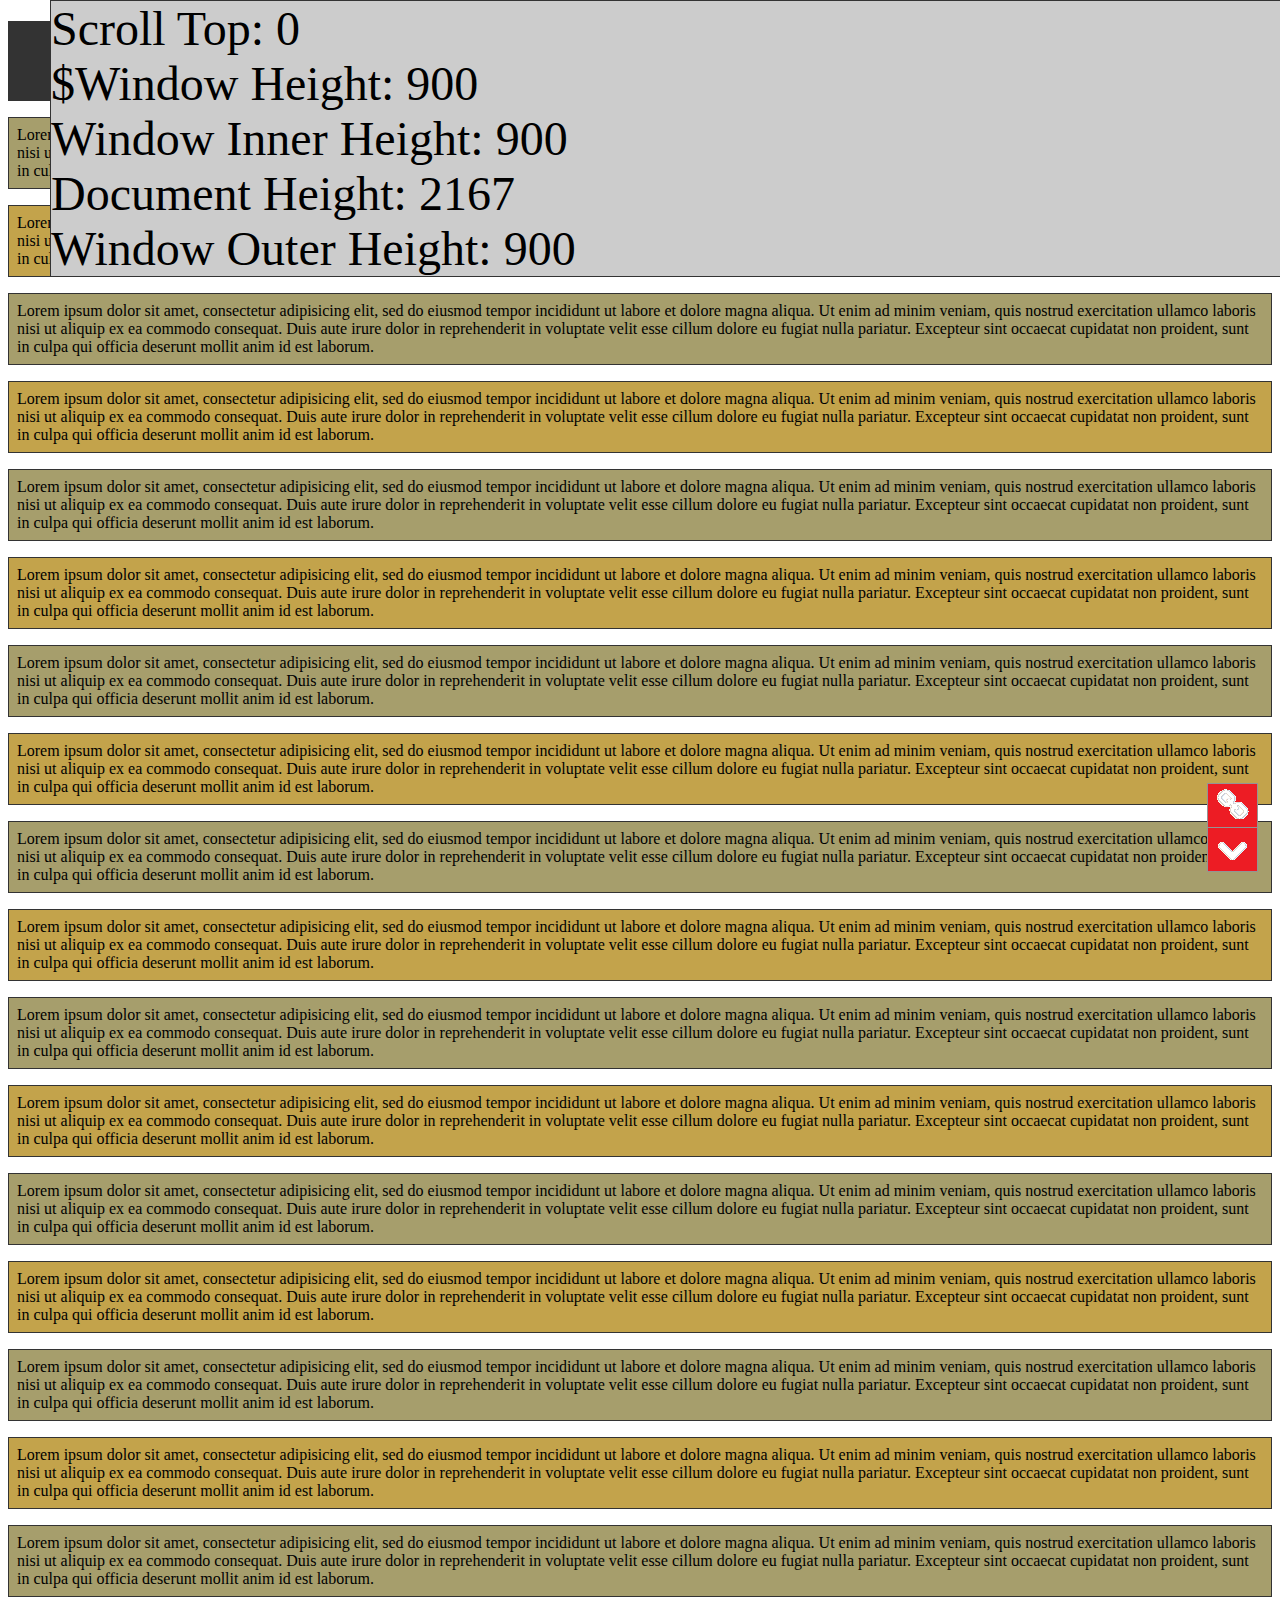
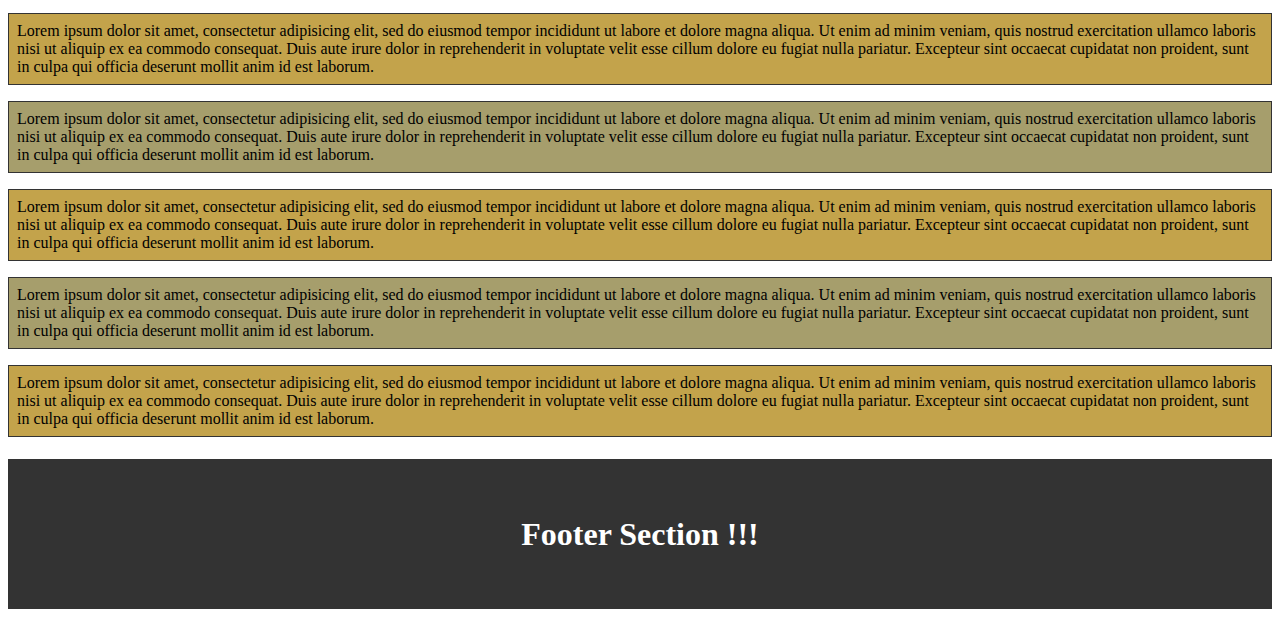
<file: index.html>
<!--
To change this template, choose Tools | Templates
and open the template in the editor.
-->
<!DOCTYPE html>
<html>
	<head>
		<title>Scroll Navigation to Top and Bottom</title>
		<meta http-equiv="Content-Type" content="text/html; charset=UTF-8">
		<script src="js/jquery.min.js"></script>
		<script src="js/jquery.totop.js"></script>
		<link rel="stylesheet" href="css/totop.css">
	</head>
	<body>
		<header><h1>Header Section !!!</h1></header>
		<p>Lorem ipsum dolor sit amet, consectetur adipisicing elit, sed do eiusmod tempor incididunt ut labore et dolore magna aliqua. Ut enim ad minim veniam, quis nostrud exercitation ullamco laboris nisi ut aliquip ex ea commodo consequat. Duis aute irure dolor in reprehenderit in voluptate velit esse cillum dolore eu fugiat nulla pariatur. Excepteur sint occaecat cupidatat non proident, sunt in culpa qui officia deserunt mollit anim id est laborum.</p>
		<p>Lorem ipsum dolor sit amet, consectetur adipisicing elit, sed do eiusmod tempor incididunt ut labore et dolore magna aliqua. Ut enim ad minim veniam, quis nostrud exercitation ullamco laboris nisi ut aliquip ex ea commodo consequat. Duis aute irure dolor in reprehenderit in voluptate velit esse cillum dolore eu fugiat nulla pariatur. Excepteur sint occaecat cupidatat non proident, sunt in culpa qui officia deserunt mollit anim id est laborum.</p>
		<p>Lorem ipsum dolor sit amet, consectetur adipisicing elit, sed do eiusmod tempor incididunt ut labore et dolore magna aliqua. Ut enim ad minim veniam, quis nostrud exercitation ullamco laboris nisi ut aliquip ex ea commodo consequat. Duis aute irure dolor in reprehenderit in voluptate velit esse cillum dolore eu fugiat nulla pariatur. Excepteur sint occaecat cupidatat non proident, sunt in culpa qui officia deserunt mollit anim id est laborum.</p>
		<p>Lorem ipsum dolor sit amet, consectetur adipisicing elit, sed do eiusmod tempor incididunt ut labore et dolore magna aliqua. Ut enim ad minim veniam, quis nostrud exercitation ullamco laboris nisi ut aliquip ex ea commodo consequat. Duis aute irure dolor in reprehenderit in voluptate velit esse cillum dolore eu fugiat nulla pariatur. Excepteur sint occaecat cupidatat non proident, sunt in culpa qui officia deserunt mollit anim id est laborum.</p>
		<p>Lorem ipsum dolor sit amet, consectetur adipisicing elit, sed do eiusmod tempor incididunt ut labore et dolore magna aliqua. Ut enim ad minim veniam, quis nostrud exercitation ullamco laboris nisi ut aliquip ex ea commodo consequat. Duis aute irure dolor in reprehenderit in voluptate velit esse cillum dolore eu fugiat nulla pariatur. Excepteur sint occaecat cupidatat non proident, sunt in culpa qui officia deserunt mollit anim id est laborum.</p>
		<p>Lorem ipsum dolor sit amet, consectetur adipisicing elit, sed do eiusmod tempor incididunt ut labore et dolore magna aliqua. Ut enim ad minim veniam, quis nostrud exercitation ullamco laboris nisi ut aliquip ex ea commodo consequat. Duis aute irure dolor in reprehenderit in voluptate velit esse cillum dolore eu fugiat nulla pariatur. Excepteur sint occaecat cupidatat non proident, sunt in culpa qui officia deserunt mollit anim id est laborum.</p>
		<p>Lorem ipsum dolor sit amet, consectetur adipisicing elit, sed do eiusmod tempor incididunt ut labore et dolore magna aliqua. Ut enim ad minim veniam, quis nostrud exercitation ullamco laboris nisi ut aliquip ex ea commodo consequat. Duis aute irure dolor in reprehenderit in voluptate velit esse cillum dolore eu fugiat nulla pariatur. Excepteur sint occaecat cupidatat non proident, sunt in culpa qui officia deserunt mollit anim id est laborum.</p>
		<p>Lorem ipsum dolor sit amet, consectetur adipisicing elit, sed do eiusmod tempor incididunt ut labore et dolore magna aliqua. Ut enim ad minim veniam, quis nostrud exercitation ullamco laboris nisi ut aliquip ex ea commodo consequat. Duis aute irure dolor in reprehenderit in voluptate velit esse cillum dolore eu fugiat nulla pariatur. Excepteur sint occaecat cupidatat non proident, sunt in culpa qui officia deserunt mollit anim id est laborum.</p>
		<p>Lorem ipsum dolor sit amet, consectetur adipisicing elit, sed do eiusmod tempor incididunt ut labore et dolore magna aliqua. Ut enim ad minim veniam, quis nostrud exercitation ullamco laboris nisi ut aliquip ex ea commodo consequat. Duis aute irure dolor in reprehenderit in voluptate velit esse cillum dolore eu fugiat nulla pariatur. Excepteur sint occaecat cupidatat non proident, sunt in culpa qui officia deserunt mollit anim id est laborum.</p>
		<p>Lorem ipsum dolor sit amet, consectetur adipisicing elit, sed do eiusmod tempor incididunt ut labore et dolore magna aliqua. Ut enim ad minim veniam, quis nostrud exercitation ullamco laboris nisi ut aliquip ex ea commodo consequat. Duis aute irure dolor in reprehenderit in voluptate velit esse cillum dolore eu fugiat nulla pariatur. Excepteur sint occaecat cupidatat non proident, sunt in culpa qui officia deserunt mollit anim id est laborum.</p>
		<p>Lorem ipsum dolor sit amet, consectetur adipisicing elit, sed do eiusmod tempor incididunt ut labore et dolore magna aliqua. Ut enim ad minim veniam, quis nostrud exercitation ullamco laboris nisi ut aliquip ex ea commodo consequat. Duis aute irure dolor in reprehenderit in voluptate velit esse cillum dolore eu fugiat nulla pariatur. Excepteur sint occaecat cupidatat non proident, sunt in culpa qui officia deserunt mollit anim id est laborum.</p>
		<p>Lorem ipsum dolor sit amet, consectetur adipisicing elit, sed do eiusmod tempor incididunt ut labore et dolore magna aliqua. Ut enim ad minim veniam, quis nostrud exercitation ullamco laboris nisi ut aliquip ex ea commodo consequat. Duis aute irure dolor in reprehenderit in voluptate velit esse cillum dolore eu fugiat nulla pariatur. Excepteur sint occaecat cupidatat non proident, sunt in culpa qui officia deserunt mollit anim id est laborum.</p>
		<p>Lorem ipsum dolor sit amet, consectetur adipisicing elit, sed do eiusmod tempor incididunt ut labore et dolore magna aliqua. Ut enim ad minim veniam, quis nostrud exercitation ullamco laboris nisi ut aliquip ex ea commodo consequat. Duis aute irure dolor in reprehenderit in voluptate velit esse cillum dolore eu fugiat nulla pariatur. Excepteur sint occaecat cupidatat non proident, sunt in culpa qui officia deserunt mollit anim id est laborum.</p>
		<p>Lorem ipsum dolor sit amet, consectetur adipisicing elit, sed do eiusmod tempor incididunt ut labore et dolore magna aliqua. Ut enim ad minim veniam, quis nostrud exercitation ullamco laboris nisi ut aliquip ex ea commodo consequat. Duis aute irure dolor in reprehenderit in voluptate velit esse cillum dolore eu fugiat nulla pariatur. Excepteur sint occaecat cupidatat non proident, sunt in culpa qui officia deserunt mollit anim id est laborum.</p>
		<p>Lorem ipsum dolor sit amet, consectetur adipisicing elit, sed do eiusmod tempor incididunt ut labore et dolore magna aliqua. Ut enim ad minim veniam, quis nostrud exercitation ullamco laboris nisi ut aliquip ex ea commodo consequat. Duis aute irure dolor in reprehenderit in voluptate velit esse cillum dolore eu fugiat nulla pariatur. Excepteur sint occaecat cupidatat non proident, sunt in culpa qui officia deserunt mollit anim id est laborum.</p>
		<p>Lorem ipsum dolor sit amet, consectetur adipisicing elit, sed do eiusmod tempor incididunt ut labore et dolore magna aliqua. Ut enim ad minim veniam, quis nostrud exercitation ullamco laboris nisi ut aliquip ex ea commodo consequat. Duis aute irure dolor in reprehenderit in voluptate velit esse cillum dolore eu fugiat nulla pariatur. Excepteur sint occaecat cupidatat non proident, sunt in culpa qui officia deserunt mollit anim id est laborum.</p>
		<p>Lorem ipsum dolor sit amet, consectetur adipisicing elit, sed do eiusmod tempor incididunt ut labore et dolore magna aliqua. Ut enim ad minim veniam, quis nostrud exercitation ullamco laboris nisi ut aliquip ex ea commodo consequat. Duis aute irure dolor in reprehenderit in voluptate velit esse cillum dolore eu fugiat nulla pariatur. Excepteur sint occaecat cupidatat non proident, sunt in culpa qui officia deserunt mollit anim id est laborum.</p>
		<p>Lorem ipsum dolor sit amet, consectetur adipisicing elit, sed do eiusmod tempor incididunt ut labore et dolore magna aliqua. Ut enim ad minim veniam, quis nostrud exercitation ullamco laboris nisi ut aliquip ex ea commodo consequat. Duis aute irure dolor in reprehenderit in voluptate velit esse cillum dolore eu fugiat nulla pariatur. Excepteur sint occaecat cupidatat non proident, sunt in culpa qui officia deserunt mollit anim id est laborum.</p>
		<p>Lorem ipsum dolor sit amet, consectetur adipisicing elit, sed do eiusmod tempor incididunt ut labore et dolore magna aliqua. Ut enim ad minim veniam, quis nostrud exercitation ullamco laboris nisi ut aliquip ex ea commodo consequat. Duis aute irure dolor in reprehenderit in voluptate velit esse cillum dolore eu fugiat nulla pariatur. Excepteur sint occaecat cupidatat non proident, sunt in culpa qui officia deserunt mollit anim id est laborum.</p>
		<p>Lorem ipsum dolor sit amet, consectetur adipisicing elit, sed do eiusmod tempor incididunt ut labore et dolore magna aliqua. Ut enim ad minim veniam, quis nostrud exercitation ullamco laboris nisi ut aliquip ex ea commodo consequat. Duis aute irure dolor in reprehenderit in voluptate velit esse cillum dolore eu fugiat nulla pariatur. Excepteur sint occaecat cupidatat non proident, sunt in culpa qui officia deserunt mollit anim id est laborum.</p>
		<p>Lorem ipsum dolor sit amet, consectetur adipisicing elit, sed do eiusmod tempor incididunt ut labore et dolore magna aliqua. Ut enim ad minim veniam, quis nostrud exercitation ullamco laboris nisi ut aliquip ex ea commodo consequat. Duis aute irure dolor in reprehenderit in voluptate velit esse cillum dolore eu fugiat nulla pariatur. Excepteur sint occaecat cupidatat non proident, sunt in culpa qui officia deserunt mollit anim id est laborum.</p>
		<p>Lorem ipsum dolor sit amet, consectetur adipisicing elit, sed do eiusmod tempor incididunt ut labore et dolore magna aliqua. Ut enim ad minim veniam, quis nostrud exercitation ullamco laboris nisi ut aliquip ex ea commodo consequat. Duis aute irure dolor in reprehenderit in voluptate velit esse cillum dolore eu fugiat nulla pariatur. Excepteur sint occaecat cupidatat non proident, sunt in culpa qui officia deserunt mollit anim id est laborum.</p>
		<div style="position: fixed;top:0;left:50px;background:#ccc;border:1px solid #333;width:100%;font-size:48px;">
			<div >Scroll Top: <span id="scrollTopValue"></span></div>
			<div >$Window Height: <span id="DallerwindowHeight"></span></div>
			<div >Window Inner Height: <span id="windowInnerHeight"></span></div>
			<div >Document Height: <span id="documentHeight"></span></div>
			<div >Window Outer Height: <span id="windowOuterHeight"></span></div>
			
		</div>
		<footer><h1>Footer Section !!!</h1></footer>
		<div id="totopscroller">
		</div>
		<script>
			$(function(){
				$('#totopscroller').totopscroller({link:'http://google.com'});
			})
		</script>
	</body>
</html>
</file>
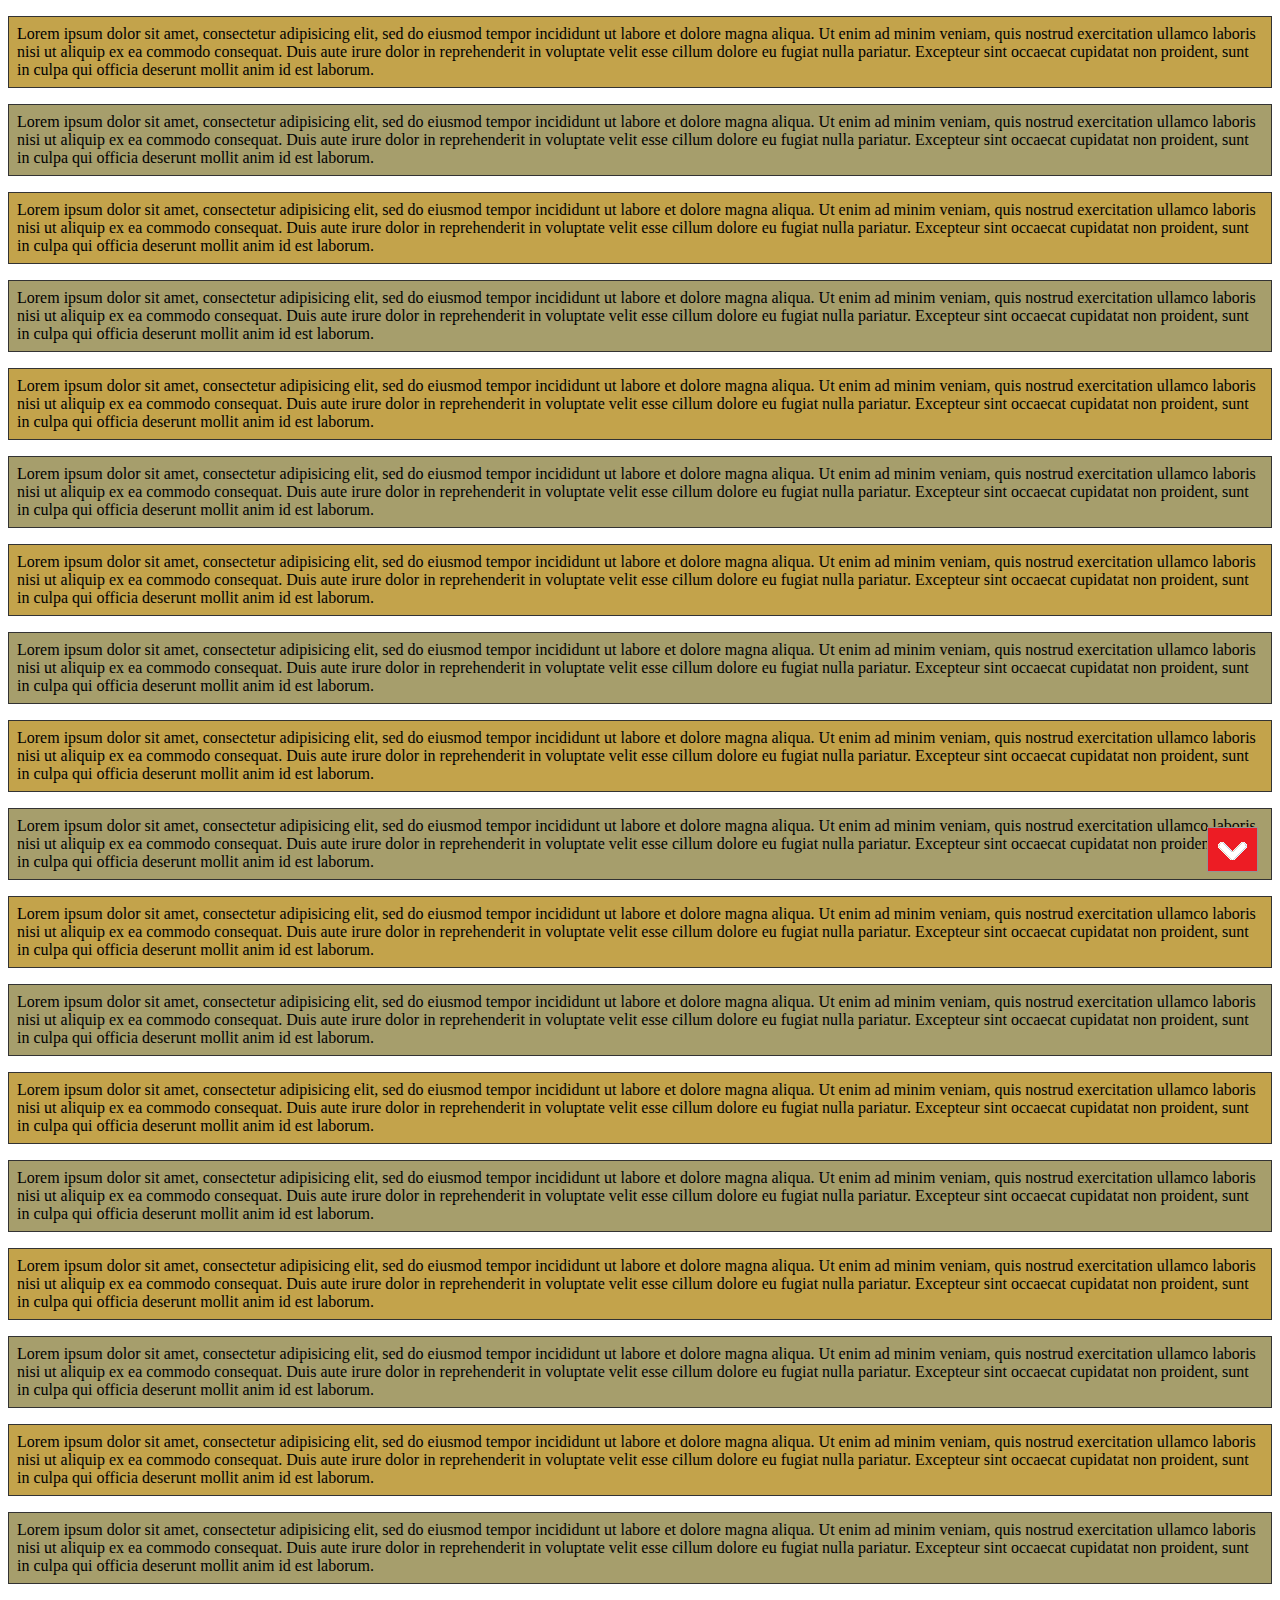
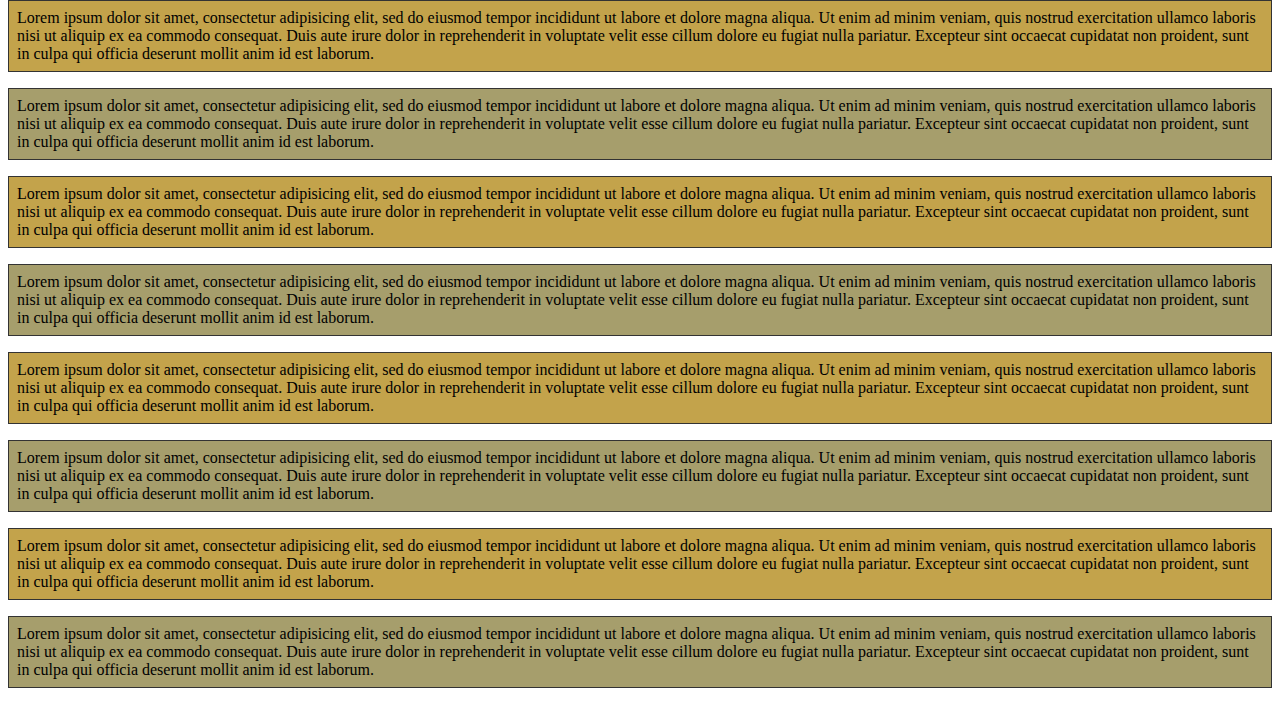
<file: example.html>
<!--
To change this template, choose Tools | Templates
and open the template in the editor.
-->
<!DOCTYPE html>
<html>
	<head>
		<title></title>
		<meta http-equiv="Content-Type" content="text/html; charset=UTF-8">
		<script src="js/jquery.min.js"></script>
		<script src="js/totop.js"></script>
		<link rel="stylesheet" href="css/totop.css">
	</head>
	<body>
		<p>Lorem ipsum dolor sit amet, consectetur adipisicing elit, sed do eiusmod tempor incididunt ut labore et dolore magna aliqua. Ut enim ad minim veniam, quis nostrud exercitation ullamco laboris nisi ut aliquip ex ea commodo consequat. Duis aute irure dolor in reprehenderit in voluptate velit esse cillum dolore eu fugiat nulla pariatur. Excepteur sint occaecat cupidatat non proident, sunt in culpa qui officia deserunt mollit anim id est laborum.</p>
		<p>Lorem ipsum dolor sit amet, consectetur adipisicing elit, sed do eiusmod tempor incididunt ut labore et dolore magna aliqua. Ut enim ad minim veniam, quis nostrud exercitation ullamco laboris nisi ut aliquip ex ea commodo consequat. Duis aute irure dolor in reprehenderit in voluptate velit esse cillum dolore eu fugiat nulla pariatur. Excepteur sint occaecat cupidatat non proident, sunt in culpa qui officia deserunt mollit anim id est laborum.</p>
		<p>Lorem ipsum dolor sit amet, consectetur adipisicing elit, sed do eiusmod tempor incididunt ut labore et dolore magna aliqua. Ut enim ad minim veniam, quis nostrud exercitation ullamco laboris nisi ut aliquip ex ea commodo consequat. Duis aute irure dolor in reprehenderit in voluptate velit esse cillum dolore eu fugiat nulla pariatur. Excepteur sint occaecat cupidatat non proident, sunt in culpa qui officia deserunt mollit anim id est laborum.</p>
		<p>Lorem ipsum dolor sit amet, consectetur adipisicing elit, sed do eiusmod tempor incididunt ut labore et dolore magna aliqua. Ut enim ad minim veniam, quis nostrud exercitation ullamco laboris nisi ut aliquip ex ea commodo consequat. Duis aute irure dolor in reprehenderit in voluptate velit esse cillum dolore eu fugiat nulla pariatur. Excepteur sint occaecat cupidatat non proident, sunt in culpa qui officia deserunt mollit anim id est laborum.</p>
		<p>Lorem ipsum dolor sit amet, consectetur adipisicing elit, sed do eiusmod tempor incididunt ut labore et dolore magna aliqua. Ut enim ad minim veniam, quis nostrud exercitation ullamco laboris nisi ut aliquip ex ea commodo consequat. Duis aute irure dolor in reprehenderit in voluptate velit esse cillum dolore eu fugiat nulla pariatur. Excepteur sint occaecat cupidatat non proident, sunt in culpa qui officia deserunt mollit anim id est laborum.</p>
		<p>Lorem ipsum dolor sit amet, consectetur adipisicing elit, sed do eiusmod tempor incididunt ut labore et dolore magna aliqua. Ut enim ad minim veniam, quis nostrud exercitation ullamco laboris nisi ut aliquip ex ea commodo consequat. Duis aute irure dolor in reprehenderit in voluptate velit esse cillum dolore eu fugiat nulla pariatur. Excepteur sint occaecat cupidatat non proident, sunt in culpa qui officia deserunt mollit anim id est laborum.</p>
		<p>Lorem ipsum dolor sit amet, consectetur adipisicing elit, sed do eiusmod tempor incididunt ut labore et dolore magna aliqua. Ut enim ad minim veniam, quis nostrud exercitation ullamco laboris nisi ut aliquip ex ea commodo consequat. Duis aute irure dolor in reprehenderit in voluptate velit esse cillum dolore eu fugiat nulla pariatur. Excepteur sint occaecat cupidatat non proident, sunt in culpa qui officia deserunt mollit anim id est laborum.</p>
		<p>Lorem ipsum dolor sit amet, consectetur adipisicing elit, sed do eiusmod tempor incididunt ut labore et dolore magna aliqua. Ut enim ad minim veniam, quis nostrud exercitation ullamco laboris nisi ut aliquip ex ea commodo consequat. Duis aute irure dolor in reprehenderit in voluptate velit esse cillum dolore eu fugiat nulla pariatur. Excepteur sint occaecat cupidatat non proident, sunt in culpa qui officia deserunt mollit anim id est laborum.</p>
		<p>Lorem ipsum dolor sit amet, consectetur adipisicing elit, sed do eiusmod tempor incididunt ut labore et dolore magna aliqua. Ut enim ad minim veniam, quis nostrud exercitation ullamco laboris nisi ut aliquip ex ea commodo consequat. Duis aute irure dolor in reprehenderit in voluptate velit esse cillum dolore eu fugiat nulla pariatur. Excepteur sint occaecat cupidatat non proident, sunt in culpa qui officia deserunt mollit anim id est laborum.</p>
		<p id="section_10">Lorem ipsum dolor sit amet, consectetur adipisicing elit, sed do eiusmod tempor incididunt ut labore et dolore magna aliqua. Ut enim ad minim veniam, quis nostrud exercitation ullamco laboris nisi ut aliquip ex ea commodo consequat. Duis aute irure dolor in reprehenderit in voluptate velit esse cillum dolore eu fugiat nulla pariatur. Excepteur sint occaecat cupidatat non proident, sunt in culpa qui officia deserunt mollit anim id est laborum.</p>
		<p>Lorem ipsum dolor sit amet, consectetur adipisicing elit, sed do eiusmod tempor incididunt ut labore et dolore magna aliqua. Ut enim ad minim veniam, quis nostrud exercitation ullamco laboris nisi ut aliquip ex ea commodo consequat. Duis aute irure dolor in reprehenderit in voluptate velit esse cillum dolore eu fugiat nulla pariatur. Excepteur sint occaecat cupidatat non proident, sunt in culpa qui officia deserunt mollit anim id est laborum.</p>
		<p>Lorem ipsum dolor sit amet, consectetur adipisicing elit, sed do eiusmod tempor incididunt ut labore et dolore magna aliqua. Ut enim ad minim veniam, quis nostrud exercitation ullamco laboris nisi ut aliquip ex ea commodo consequat. Duis aute irure dolor in reprehenderit in voluptate velit esse cillum dolore eu fugiat nulla pariatur. Excepteur sint occaecat cupidatat non proident, sunt in culpa qui officia deserunt mollit anim id est laborum.</p>
		<p>Lorem ipsum dolor sit amet, consectetur adipisicing elit, sed do eiusmod tempor incididunt ut labore et dolore magna aliqua. Ut enim ad minim veniam, quis nostrud exercitation ullamco laboris nisi ut aliquip ex ea commodo consequat. Duis aute irure dolor in reprehenderit in voluptate velit esse cillum dolore eu fugiat nulla pariatur. Excepteur sint occaecat cupidatat non proident, sunt in culpa qui officia deserunt mollit anim id est laborum.</p>
		<p>Lorem ipsum dolor sit amet, consectetur adipisicing elit, sed do eiusmod tempor incididunt ut labore et dolore magna aliqua. Ut enim ad minim veniam, quis nostrud exercitation ullamco laboris nisi ut aliquip ex ea commodo consequat. Duis aute irure dolor in reprehenderit in voluptate velit esse cillum dolore eu fugiat nulla pariatur. Excepteur sint occaecat cupidatat non proident, sunt in culpa qui officia deserunt mollit anim id est laborum.</p>
		<p>Lorem ipsum dolor sit amet, consectetur adipisicing elit, sed do eiusmod tempor incididunt ut labore et dolore magna aliqua. Ut enim ad minim veniam, quis nostrud exercitation ullamco laboris nisi ut aliquip ex ea commodo consequat. Duis aute irure dolor in reprehenderit in voluptate velit esse cillum dolore eu fugiat nulla pariatur. Excepteur sint occaecat cupidatat non proident, sunt in culpa qui officia deserunt mollit anim id est laborum.</p>
		<p>Lorem ipsum dolor sit amet, consectetur adipisicing elit, sed do eiusmod tempor incididunt ut labore et dolore magna aliqua. Ut enim ad minim veniam, quis nostrud exercitation ullamco laboris nisi ut aliquip ex ea commodo consequat. Duis aute irure dolor in reprehenderit in voluptate velit esse cillum dolore eu fugiat nulla pariatur. Excepteur sint occaecat cupidatat non proident, sunt in culpa qui officia deserunt mollit anim id est laborum.</p>
		<p>Lorem ipsum dolor sit amet, consectetur adipisicing elit, sed do eiusmod tempor incididunt ut labore et dolore magna aliqua. Ut enim ad minim veniam, quis nostrud exercitation ullamco laboris nisi ut aliquip ex ea commodo consequat. Duis aute irure dolor in reprehenderit in voluptate velit esse cillum dolore eu fugiat nulla pariatur. Excepteur sint occaecat cupidatat non proident, sunt in culpa qui officia deserunt mollit anim id est laborum.</p>
		<p id="section_18">Lorem ipsum dolor sit amet, consectetur adipisicing elit, sed do eiusmod tempor incididunt ut labore et dolore magna aliqua. Ut enim ad minim veniam, quis nostrud exercitation ullamco laboris nisi ut aliquip ex ea commodo consequat. Duis aute irure dolor in reprehenderit in voluptate velit esse cillum dolore eu fugiat nulla pariatur. Excepteur sint occaecat cupidatat non proident, sunt in culpa qui officia deserunt mollit anim id est laborum.</p>
		<p>Lorem ipsum dolor sit amet, consectetur adipisicing elit, sed do eiusmod tempor incididunt ut labore et dolore magna aliqua. Ut enim ad minim veniam, quis nostrud exercitation ullamco laboris nisi ut aliquip ex ea commodo consequat. Duis aute irure dolor in reprehenderit in voluptate velit esse cillum dolore eu fugiat nulla pariatur. Excepteur sint occaecat cupidatat non proident, sunt in culpa qui officia deserunt mollit anim id est laborum.</p>
		<p>Lorem ipsum dolor sit amet, consectetur adipisicing elit, sed do eiusmod tempor incididunt ut labore et dolore magna aliqua. Ut enim ad minim veniam, quis nostrud exercitation ullamco laboris nisi ut aliquip ex ea commodo consequat. Duis aute irure dolor in reprehenderit in voluptate velit esse cillum dolore eu fugiat nulla pariatur. Excepteur sint occaecat cupidatat non proident, sunt in culpa qui officia deserunt mollit anim id est laborum.</p>
		<p>Lorem ipsum dolor sit amet, consectetur adipisicing elit, sed do eiusmod tempor incididunt ut labore et dolore magna aliqua. Ut enim ad minim veniam, quis nostrud exercitation ullamco laboris nisi ut aliquip ex ea commodo consequat. Duis aute irure dolor in reprehenderit in voluptate velit esse cillum dolore eu fugiat nulla pariatur. Excepteur sint occaecat cupidatat non proident, sunt in culpa qui officia deserunt mollit anim id est laborum.</p>
		<p>Lorem ipsum dolor sit amet, consectetur adipisicing elit, sed do eiusmod tempor incididunt ut labore et dolore magna aliqua. Ut enim ad minim veniam, quis nostrud exercitation ullamco laboris nisi ut aliquip ex ea commodo consequat. Duis aute irure dolor in reprehenderit in voluptate velit esse cillum dolore eu fugiat nulla pariatur. Excepteur sint occaecat cupidatat non proident, sunt in culpa qui officia deserunt mollit anim id est laborum.</p>
		<p>Lorem ipsum dolor sit amet, consectetur adipisicing elit, sed do eiusmod tempor incididunt ut labore et dolore magna aliqua. Ut enim ad minim veniam, quis nostrud exercitation ullamco laboris nisi ut aliquip ex ea commodo consequat. Duis aute irure dolor in reprehenderit in voluptate velit esse cillum dolore eu fugiat nulla pariatur. Excepteur sint occaecat cupidatat non proident, sunt in culpa qui officia deserunt mollit anim id est laborum.</p>
		<p>Lorem ipsum dolor sit amet, consectetur adipisicing elit, sed do eiusmod tempor incididunt ut labore et dolore magna aliqua. Ut enim ad minim veniam, quis nostrud exercitation ullamco laboris nisi ut aliquip ex ea commodo consequat. Duis aute irure dolor in reprehenderit in voluptate velit esse cillum dolore eu fugiat nulla pariatur. Excepteur sint occaecat cupidatat non proident, sunt in culpa qui officia deserunt mollit anim id est laborum.</p>
		<p>Lorem ipsum dolor sit amet, consectetur adipisicing elit, sed do eiusmod tempor incididunt ut labore et dolore magna aliqua. Ut enim ad minim veniam, quis nostrud exercitation ullamco laboris nisi ut aliquip ex ea commodo consequat. Duis aute irure dolor in reprehenderit in voluptate velit esse cillum dolore eu fugiat nulla pariatur. Excepteur sint occaecat cupidatat non proident, sunt in culpa qui officia deserunt mollit anim id est laborum.</p>
		<p>Lorem ipsum dolor sit amet, consectetur adipisicing elit, sed do eiusmod tempor incididunt ut labore et dolore magna aliqua. Ut enim ad minim veniam, quis nostrud exercitation ullamco laboris nisi ut aliquip ex ea commodo consequat. Duis aute irure dolor in reprehenderit in voluptate velit esse cillum dolore eu fugiat nulla pariatur. Excepteur sint occaecat cupidatat non proident, sunt in culpa qui officia deserunt mollit anim id est laborum.</p>
		<!--<div style="position: fixed;top:0;left:50px;background:#ccc;border:1px solid #333;">
			<div >Scroll Top: <span id="scrollTopValue"></span></div>
			<div >$Window Height: <span id="DallerwindowHeight"></span></div>
			<div >Window Inner Height: <span id="windowInnerHeight"></span></div>
			<div >Document Height: <span id="documentHeight"></span></div>
			<div >Window Outer Height: <span id="windowOuterHeight"></span></div>
			
		</div>-->
		<div id="totopscroller">
		</div>
		<script>
			$(function(){
				$('#totopscroller').totopscroller(
					{
					marginFromBottom: 50, // set margin bottom space for mobile device
					scrollMovementPercentage: 25, //scroll movement percentage based on the document height
					directTopBottomMovement: false // true/false, direct navigation flag for scrolling to top to bottom and vice versa
				});
			})
		</script>
	</body>
</html>
</file>
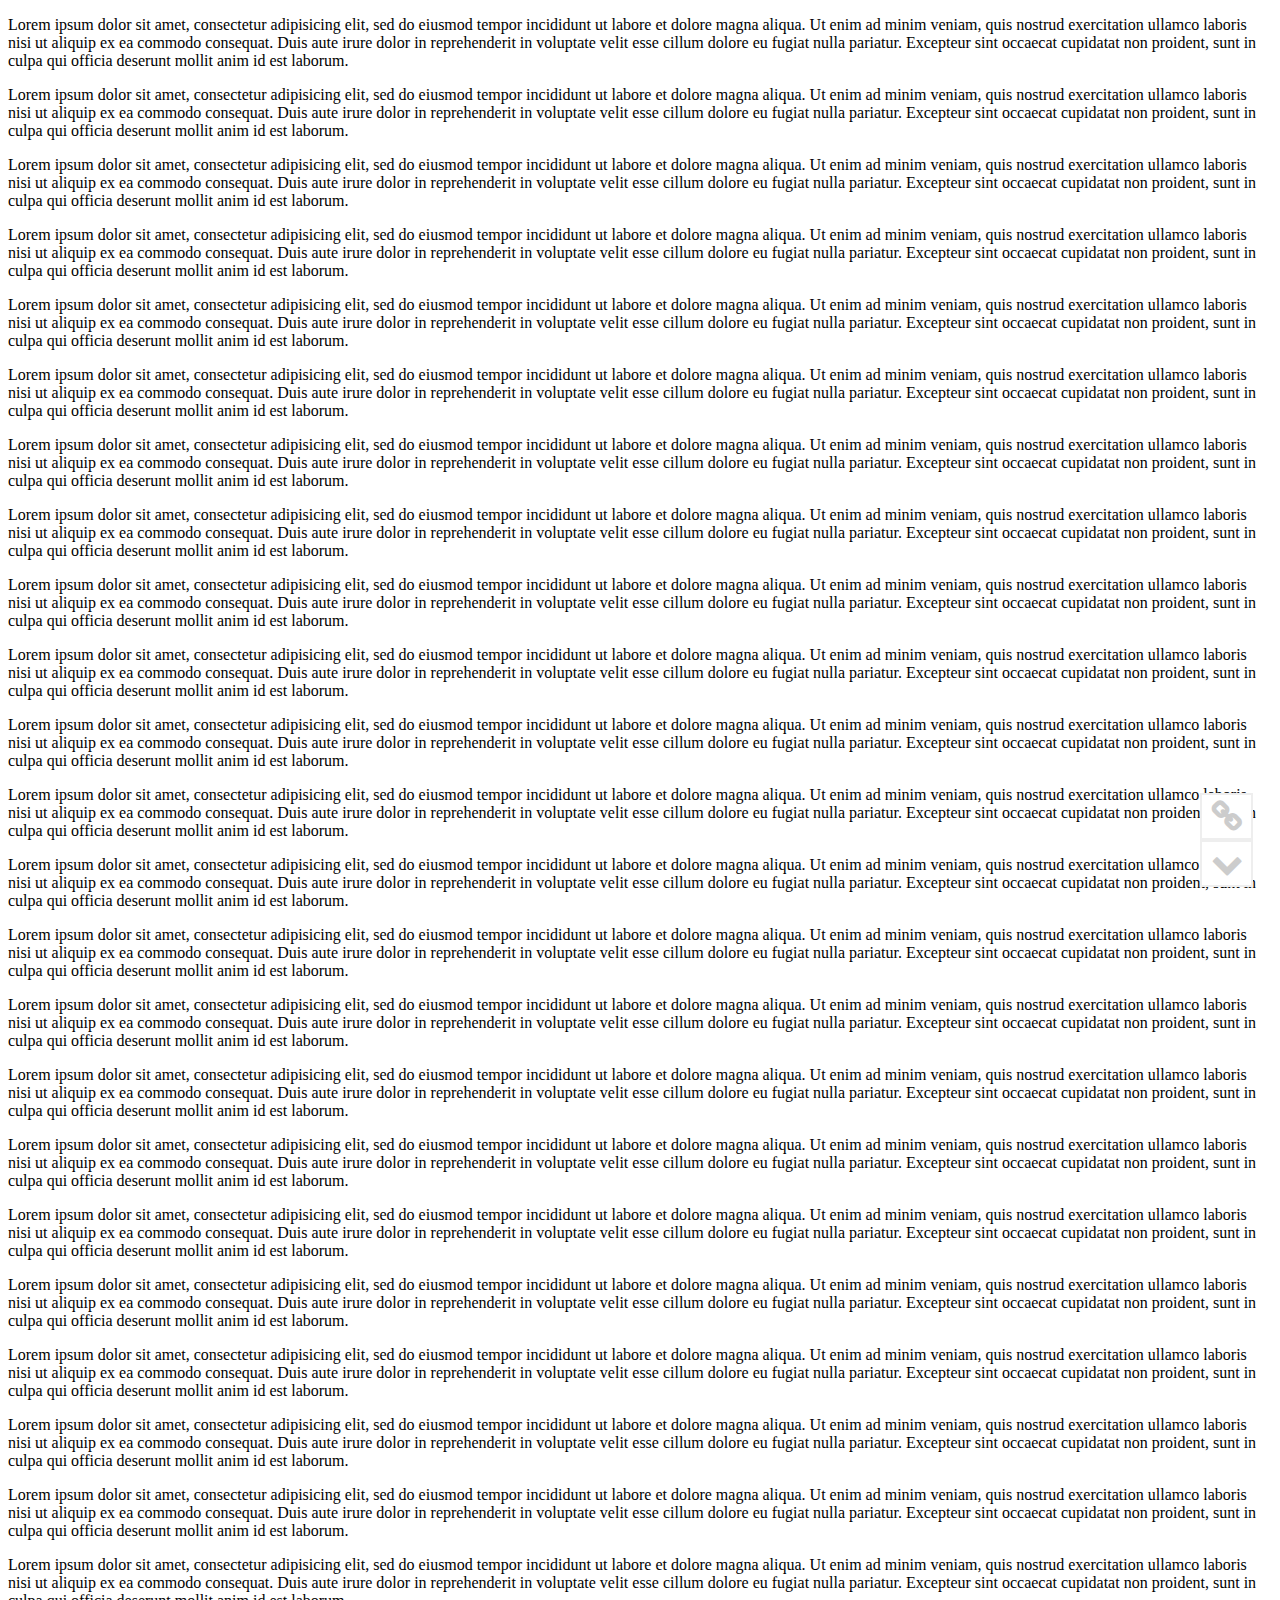
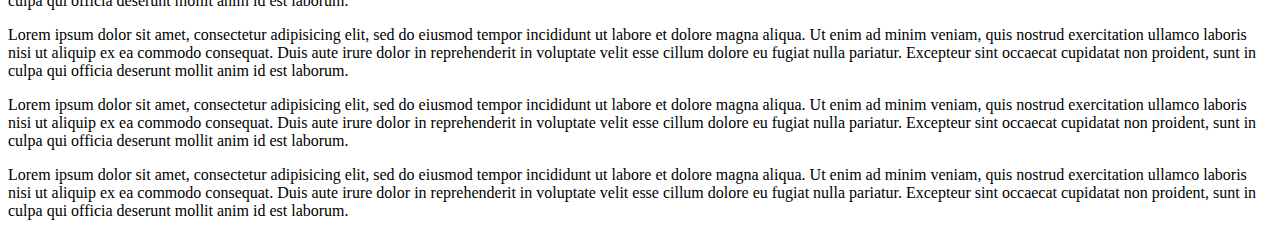
<file: exampleFA.html>
<!--
To change this template, choose Tools | Templates
and open the template in the editor.
-->
<!DOCTYPE html>
<html>
	<head>
		<title></title>
		<meta http-equiv="Content-Type" content="text/html; charset=UTF-8">
		<script src="http://ajax.googleapis.com/ajax/libs/jquery/1.10.2/jquery.min.js"></script>
		<script src="js/jquery.totop.js"></script>
		<link rel="stylesheet" href="css/totopFA.css">
		<link href="http://netdna.bootstrapcdn.com/font-awesome/4.0.3/css/font-awesome.css" rel="stylesheet">

	</head>
	<body>
		<p>Lorem ipsum dolor sit amet, consectetur adipisicing elit, sed do eiusmod tempor incididunt ut labore et dolore magna aliqua. Ut enim ad minim veniam, quis nostrud exercitation ullamco laboris nisi ut aliquip ex ea commodo consequat. Duis aute irure dolor in reprehenderit in voluptate velit esse cillum dolore eu fugiat nulla pariatur. Excepteur sint occaecat cupidatat non proident, sunt in culpa qui officia deserunt mollit anim id est laborum.</p>
		<p>Lorem ipsum dolor sit amet, consectetur adipisicing elit, sed do eiusmod tempor incididunt ut labore et dolore magna aliqua. Ut enim ad minim veniam, quis nostrud exercitation ullamco laboris nisi ut aliquip ex ea commodo consequat. Duis aute irure dolor in reprehenderit in voluptate velit esse cillum dolore eu fugiat nulla pariatur. Excepteur sint occaecat cupidatat non proident, sunt in culpa qui officia deserunt mollit anim id est laborum.</p>
		<p>Lorem ipsum dolor sit amet, consectetur adipisicing elit, sed do eiusmod tempor incididunt ut labore et dolore magna aliqua. Ut enim ad minim veniam, quis nostrud exercitation ullamco laboris nisi ut aliquip ex ea commodo consequat. Duis aute irure dolor in reprehenderit in voluptate velit esse cillum dolore eu fugiat nulla pariatur. Excepteur sint occaecat cupidatat non proident, sunt in culpa qui officia deserunt mollit anim id est laborum.</p>
		<p>Lorem ipsum dolor sit amet, consectetur adipisicing elit, sed do eiusmod tempor incididunt ut labore et dolore magna aliqua. Ut enim ad minim veniam, quis nostrud exercitation ullamco laboris nisi ut aliquip ex ea commodo consequat. Duis aute irure dolor in reprehenderit in voluptate velit esse cillum dolore eu fugiat nulla pariatur. Excepteur sint occaecat cupidatat non proident, sunt in culpa qui officia deserunt mollit anim id est laborum.</p>
		<p>Lorem ipsum dolor sit amet, consectetur adipisicing elit, sed do eiusmod tempor incididunt ut labore et dolore magna aliqua. Ut enim ad minim veniam, quis nostrud exercitation ullamco laboris nisi ut aliquip ex ea commodo consequat. Duis aute irure dolor in reprehenderit in voluptate velit esse cillum dolore eu fugiat nulla pariatur. Excepteur sint occaecat cupidatat non proident, sunt in culpa qui officia deserunt mollit anim id est laborum.</p>
		<p>Lorem ipsum dolor sit amet, consectetur adipisicing elit, sed do eiusmod tempor incididunt ut labore et dolore magna aliqua. Ut enim ad minim veniam, quis nostrud exercitation ullamco laboris nisi ut aliquip ex ea commodo consequat. Duis aute irure dolor in reprehenderit in voluptate velit esse cillum dolore eu fugiat nulla pariatur. Excepteur sint occaecat cupidatat non proident, sunt in culpa qui officia deserunt mollit anim id est laborum.</p>
		<p>Lorem ipsum dolor sit amet, consectetur adipisicing elit, sed do eiusmod tempor incididunt ut labore et dolore magna aliqua. Ut enim ad minim veniam, quis nostrud exercitation ullamco laboris nisi ut aliquip ex ea commodo consequat. Duis aute irure dolor in reprehenderit in voluptate velit esse cillum dolore eu fugiat nulla pariatur. Excepteur sint occaecat cupidatat non proident, sunt in culpa qui officia deserunt mollit anim id est laborum.</p>
		<p>Lorem ipsum dolor sit amet, consectetur adipisicing elit, sed do eiusmod tempor incididunt ut labore et dolore magna aliqua. Ut enim ad minim veniam, quis nostrud exercitation ullamco laboris nisi ut aliquip ex ea commodo consequat. Duis aute irure dolor in reprehenderit in voluptate velit esse cillum dolore eu fugiat nulla pariatur. Excepteur sint occaecat cupidatat non proident, sunt in culpa qui officia deserunt mollit anim id est laborum.</p>
		<p>Lorem ipsum dolor sit amet, consectetur adipisicing elit, sed do eiusmod tempor incididunt ut labore et dolore magna aliqua. Ut enim ad minim veniam, quis nostrud exercitation ullamco laboris nisi ut aliquip ex ea commodo consequat. Duis aute irure dolor in reprehenderit in voluptate velit esse cillum dolore eu fugiat nulla pariatur. Excepteur sint occaecat cupidatat non proident, sunt in culpa qui officia deserunt mollit anim id est laborum.</p>
		<p>Lorem ipsum dolor sit amet, consectetur adipisicing elit, sed do eiusmod tempor incididunt ut labore et dolore magna aliqua. Ut enim ad minim veniam, quis nostrud exercitation ullamco laboris nisi ut aliquip ex ea commodo consequat. Duis aute irure dolor in reprehenderit in voluptate velit esse cillum dolore eu fugiat nulla pariatur. Excepteur sint occaecat cupidatat non proident, sunt in culpa qui officia deserunt mollit anim id est laborum.</p>
		<p>Lorem ipsum dolor sit amet, consectetur adipisicing elit, sed do eiusmod tempor incididunt ut labore et dolore magna aliqua. Ut enim ad minim veniam, quis nostrud exercitation ullamco laboris nisi ut aliquip ex ea commodo consequat. Duis aute irure dolor in reprehenderit in voluptate velit esse cillum dolore eu fugiat nulla pariatur. Excepteur sint occaecat cupidatat non proident, sunt in culpa qui officia deserunt mollit anim id est laborum.</p>
		<p>Lorem ipsum dolor sit amet, consectetur adipisicing elit, sed do eiusmod tempor incididunt ut labore et dolore magna aliqua. Ut enim ad minim veniam, quis nostrud exercitation ullamco laboris nisi ut aliquip ex ea commodo consequat. Duis aute irure dolor in reprehenderit in voluptate velit esse cillum dolore eu fugiat nulla pariatur. Excepteur sint occaecat cupidatat non proident, sunt in culpa qui officia deserunt mollit anim id est laborum.</p>
		<p>Lorem ipsum dolor sit amet, consectetur adipisicing elit, sed do eiusmod tempor incididunt ut labore et dolore magna aliqua. Ut enim ad minim veniam, quis nostrud exercitation ullamco laboris nisi ut aliquip ex ea commodo consequat. Duis aute irure dolor in reprehenderit in voluptate velit esse cillum dolore eu fugiat nulla pariatur. Excepteur sint occaecat cupidatat non proident, sunt in culpa qui officia deserunt mollit anim id est laborum.</p>
		<p>Lorem ipsum dolor sit amet, consectetur adipisicing elit, sed do eiusmod tempor incididunt ut labore et dolore magna aliqua. Ut enim ad minim veniam, quis nostrud exercitation ullamco laboris nisi ut aliquip ex ea commodo consequat. Duis aute irure dolor in reprehenderit in voluptate velit esse cillum dolore eu fugiat nulla pariatur. Excepteur sint occaecat cupidatat non proident, sunt in culpa qui officia deserunt mollit anim id est laborum.</p>
		<p>Lorem ipsum dolor sit amet, consectetur adipisicing elit, sed do eiusmod tempor incididunt ut labore et dolore magna aliqua. Ut enim ad minim veniam, quis nostrud exercitation ullamco laboris nisi ut aliquip ex ea commodo consequat. Duis aute irure dolor in reprehenderit in voluptate velit esse cillum dolore eu fugiat nulla pariatur. Excepteur sint occaecat cupidatat non proident, sunt in culpa qui officia deserunt mollit anim id est laborum.</p>
		<p>Lorem ipsum dolor sit amet, consectetur adipisicing elit, sed do eiusmod tempor incididunt ut labore et dolore magna aliqua. Ut enim ad minim veniam, quis nostrud exercitation ullamco laboris nisi ut aliquip ex ea commodo consequat. Duis aute irure dolor in reprehenderit in voluptate velit esse cillum dolore eu fugiat nulla pariatur. Excepteur sint occaecat cupidatat non proident, sunt in culpa qui officia deserunt mollit anim id est laborum.</p>
		<p>Lorem ipsum dolor sit amet, consectetur adipisicing elit, sed do eiusmod tempor incididunt ut labore et dolore magna aliqua. Ut enim ad minim veniam, quis nostrud exercitation ullamco laboris nisi ut aliquip ex ea commodo consequat. Duis aute irure dolor in reprehenderit in voluptate velit esse cillum dolore eu fugiat nulla pariatur. Excepteur sint occaecat cupidatat non proident, sunt in culpa qui officia deserunt mollit anim id est laborum.</p>
		<p>Lorem ipsum dolor sit amet, consectetur adipisicing elit, sed do eiusmod tempor incididunt ut labore et dolore magna aliqua. Ut enim ad minim veniam, quis nostrud exercitation ullamco laboris nisi ut aliquip ex ea commodo consequat. Duis aute irure dolor in reprehenderit in voluptate velit esse cillum dolore eu fugiat nulla pariatur. Excepteur sint occaecat cupidatat non proident, sunt in culpa qui officia deserunt mollit anim id est laborum.</p>
		<p>Lorem ipsum dolor sit amet, consectetur adipisicing elit, sed do eiusmod tempor incididunt ut labore et dolore magna aliqua. Ut enim ad minim veniam, quis nostrud exercitation ullamco laboris nisi ut aliquip ex ea commodo consequat. Duis aute irure dolor in reprehenderit in voluptate velit esse cillum dolore eu fugiat nulla pariatur. Excepteur sint occaecat cupidatat non proident, sunt in culpa qui officia deserunt mollit anim id est laborum.</p>
		<p>Lorem ipsum dolor sit amet, consectetur adipisicing elit, sed do eiusmod tempor incididunt ut labore et dolore magna aliqua. Ut enim ad minim veniam, quis nostrud exercitation ullamco laboris nisi ut aliquip ex ea commodo consequat. Duis aute irure dolor in reprehenderit in voluptate velit esse cillum dolore eu fugiat nulla pariatur. Excepteur sint occaecat cupidatat non proident, sunt in culpa qui officia deserunt mollit anim id est laborum.</p>
		<p>Lorem ipsum dolor sit amet, consectetur adipisicing elit, sed do eiusmod tempor incididunt ut labore et dolore magna aliqua. Ut enim ad minim veniam, quis nostrud exercitation ullamco laboris nisi ut aliquip ex ea commodo consequat. Duis aute irure dolor in reprehenderit in voluptate velit esse cillum dolore eu fugiat nulla pariatur. Excepteur sint occaecat cupidatat non proident, sunt in culpa qui officia deserunt mollit anim id est laborum.</p>
		<p>Lorem ipsum dolor sit amet, consectetur adipisicing elit, sed do eiusmod tempor incididunt ut labore et dolore magna aliqua. Ut enim ad minim veniam, quis nostrud exercitation ullamco laboris nisi ut aliquip ex ea commodo consequat. Duis aute irure dolor in reprehenderit in voluptate velit esse cillum dolore eu fugiat nulla pariatur. Excepteur sint occaecat cupidatat non proident, sunt in culpa qui officia deserunt mollit anim id est laborum.</p>
		<p>Lorem ipsum dolor sit amet, consectetur adipisicing elit, sed do eiusmod tempor incididunt ut labore et dolore magna aliqua. Ut enim ad minim veniam, quis nostrud exercitation ullamco laboris nisi ut aliquip ex ea commodo consequat. Duis aute irure dolor in reprehenderit in voluptate velit esse cillum dolore eu fugiat nulla pariatur. Excepteur sint occaecat cupidatat non proident, sunt in culpa qui officia deserunt mollit anim id est laborum.</p>
		<p>Lorem ipsum dolor sit amet, consectetur adipisicing elit, sed do eiusmod tempor incididunt ut labore et dolore magna aliqua. Ut enim ad minim veniam, quis nostrud exercitation ullamco laboris nisi ut aliquip ex ea commodo consequat. Duis aute irure dolor in reprehenderit in voluptate velit esse cillum dolore eu fugiat nulla pariatur. Excepteur sint occaecat cupidatat non proident, sunt in culpa qui officia deserunt mollit anim id est laborum.</p>
		<p>Lorem ipsum dolor sit amet, consectetur adipisicing elit, sed do eiusmod tempor incididunt ut labore et dolore magna aliqua. Ut enim ad minim veniam, quis nostrud exercitation ullamco laboris nisi ut aliquip ex ea commodo consequat. Duis aute irure dolor in reprehenderit in voluptate velit esse cillum dolore eu fugiat nulla pariatur. Excepteur sint occaecat cupidatat non proident, sunt in culpa qui officia deserunt mollit anim id est laborum.</p>
		<p>Lorem ipsum dolor sit amet, consectetur adipisicing elit, sed do eiusmod tempor incididunt ut labore et dolore magna aliqua. Ut enim ad minim veniam, quis nostrud exercitation ullamco laboris nisi ut aliquip ex ea commodo consequat. Duis aute irure dolor in reprehenderit in voluptate velit esse cillum dolore eu fugiat nulla pariatur. Excepteur sint occaecat cupidatat non proident, sunt in culpa qui officia deserunt mollit anim id est laborum.</p>
		<div id="totopscroller">
		</div>
		<script>
			$(function(){
				$('#totopscroller').totopscroller({
					link:'http://google.com',
					toTopHtml: '<i class="fa fa-border fa-2x fa-chevron-up"></i>',
					toBottomHtml: '<i class="fa fa-border fa-2x fa-chevron-down"></i>',
					toPrevHtml: '<i class="fa fa-border fa-2x fa-chevron-left"></i>',
					linkHtml: '<a><i class="fa fa-border fa-2x fa-link"></i></a>'
				});
			})
		</script>
	</body>
</html>
</file>
<file: css/totop.css>
#totopscroller {
	position: fixed;
	right: 30px;
	bottom: 30px;
	width: 43px;
}
#totopscroller div{
	width: 49px;
	height: 43px;
	position: relative;
}

#totopscroller a {
	display:none;
	background: url('totopicons.png');
	width: 49px;
	height: 43px;
	display:block;
	text-decoration: none;
	border: medium none;
	margin: 0 0 -1px;
	border: 1px solid #949494;
}

.totopscroller-top {
	background-position: 0 0 !important;
}

.totopscroller-lnk {
	background-position: 0 -43px !important;
}

.totopscroller-prev {
	background-position: 0 -129px !important;
	position: absolute;
	top: 0;
	left: 0;
}

.totopscroller-bottom {
	background-position: 0 -86px !important;
	position: absolute;
	top: 0;
	left: 0;
}

header{
	text-align:center;
	background: #333;
	color: #fff;
	height: 80px;
	line-height:80px;
}


footer{
	text-align:center;
	background: #333;
	color: #fff;
	height: 150px;
	line-height: 150px;
}

p:nth-child(even) {
    background: #a69e6c;
    padding: 8px;
    border: 1px solid #333;
}
p:nth-child(odd) {
    background: #c3a34b;
    padding: 8px;
    border: 1px solid #333;
}
</file>
<file: css/totopFA.css>
#totopscroller {
	position: fixed;
	right: 40px;
	bottom: 60px;
	width: 40px;
}

#totopscroller i{
	cursor:pointer;
	color: #ccc;
	width:33px;
	text-align: center;
	border-radius: 0;
	background: #fff;
}

#totopscroller i:hover{
	cursor:pointer;
	color: #aaa;
	border-color: #aaa;
}
#totopscroller div{
	position: relative;
}

.totopscroller-lnk i {
	font-weight: bold !important;
}

.totopscroller-prev {
	position: absolute;
	top: 0;
	left: 0;
}

.totopscroller-bottom {
	position: absolute;
	top: 0;
	left: 0;
}
</file>
